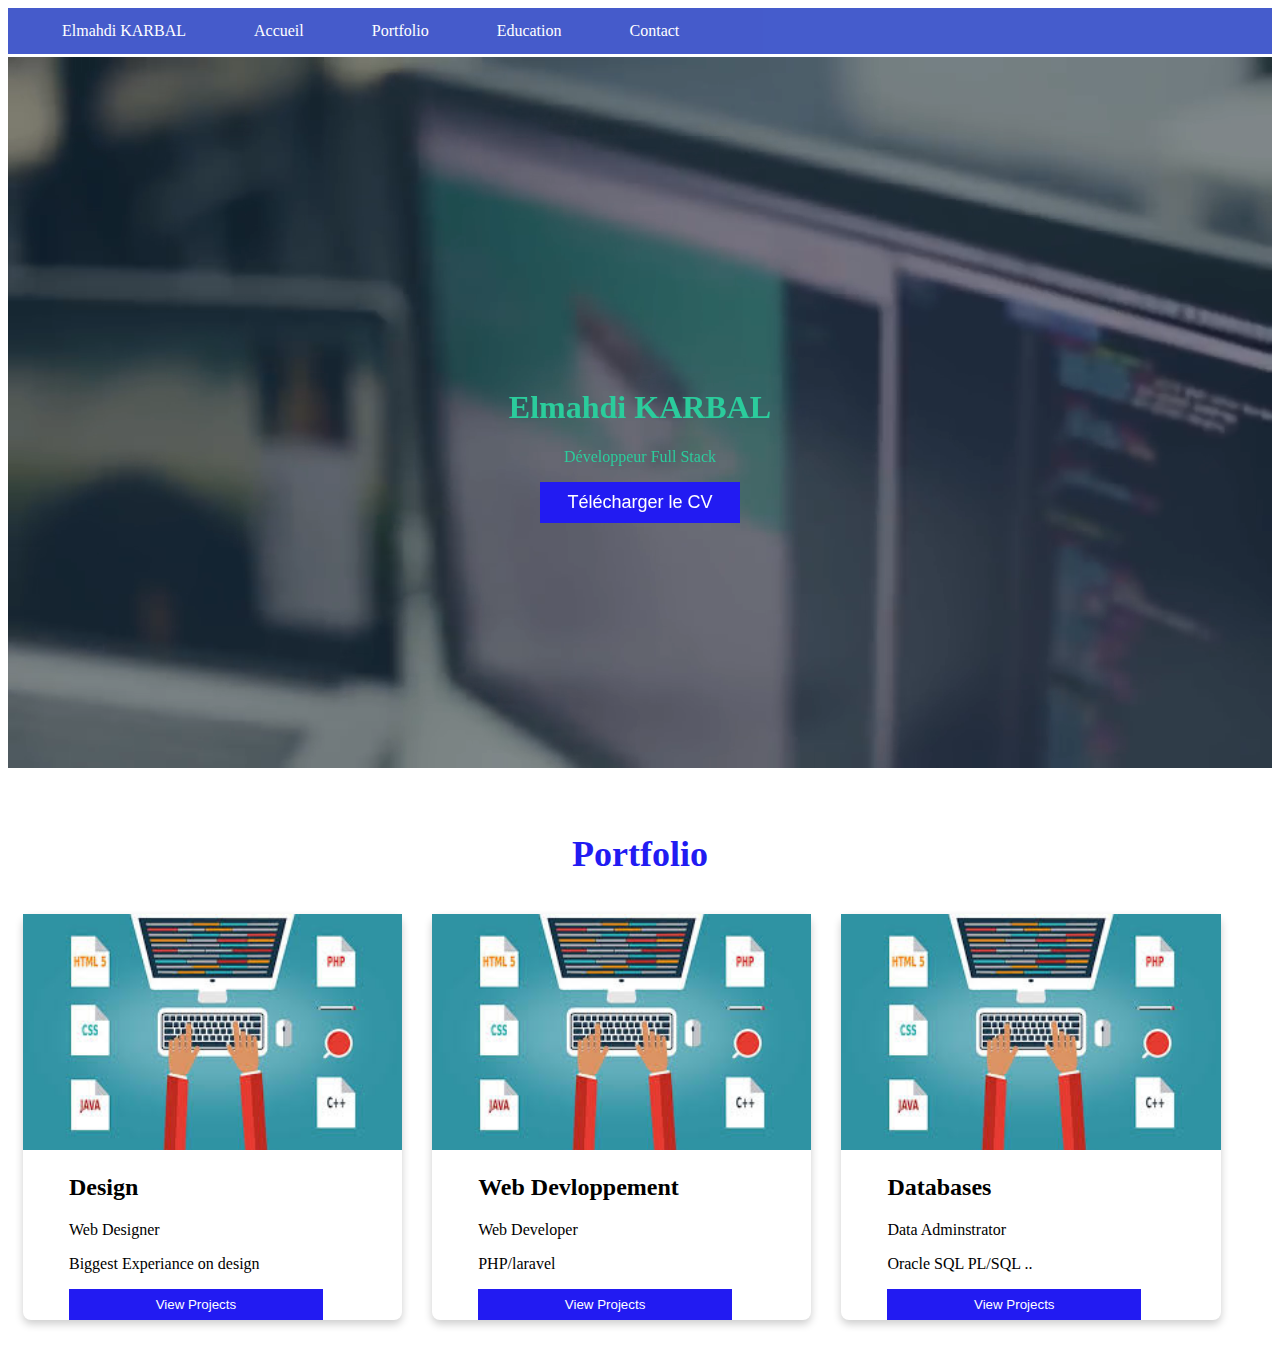
<file: HTMLCSS/index.html>
<!DOCTYPE html>
<html>
<head>
	<link rel="stylesheet" type="text/css" href="style.css">
	<meta charset="utf-8">
	<title></title>
</head>
<body>
	<header>
		<ul>
			   <li><a href="#">Elmahdi KARBAL</a></li>
			  <li><a href="#home">Accueil</a></li>
			  <li><a href="#portfolio">Portfolio</a></li>
			   <li><a href="#education">Education</a></li>
			  <li><a href="#contact">Contact</a></li>
			  
		</ul>
				<video autoplay muted loop id="myVideo">
				  <source src="vb.mp4" type="video/mp4">
				</video>
				<div class="content">
					  <h1>Elmahdi KARBAL</h1>
					  <p>Développeur Full Stack</p>
	 
	  				<button id="myBtn" > Télécharger le CV</button>
				</div>

				
	</header>
	
	<section id="portfolio">
		<h1>Portfolio</h1>
		<div class="row">
			<div class="column">
			    <div class="card">
			      <img src="images/web.jpg" alt="design" style="width:100%">
			      <div class="container">
			        <h2>Design</h2>
			       	<p>Web Designer</p>
			        <p>Biggest Experiance on design </p>
			        
			        <p><button class="button">View Projects</button></p>
			      </div>
			    </div>
			</div>
			<div class="column">
			    <div class="card">
			      <img src="images/web.jpg" alt="design2" style="width:100%">
			      <div class="container">
			        <h2>Web Devloppement</h2>
			       	<p>Web Developer</p>
			        <p>PHP/laravel </p>
			        
			        <p><button class="button">View Projects</button></p>
			      </div>
			    </div>
			</div>
			<div class="column">
			    <div class="card">
			      <img src="images/web.jpg" alt="design3" style="width:100%">
			      <div class="container">
			        <h2>Databases</h2>
			       	<p>Data Adminstrator</p>
			        <p>Oracle SQL PL/SQL ..</p>
			        
			        <p><button class="button">View Projects</button></p>
			      </div>
			    </div>
			</div>
			
		</div>

	</section>
	<section id="education"></section>
	<section id="contact"></section>


</body>
</html>
</file>
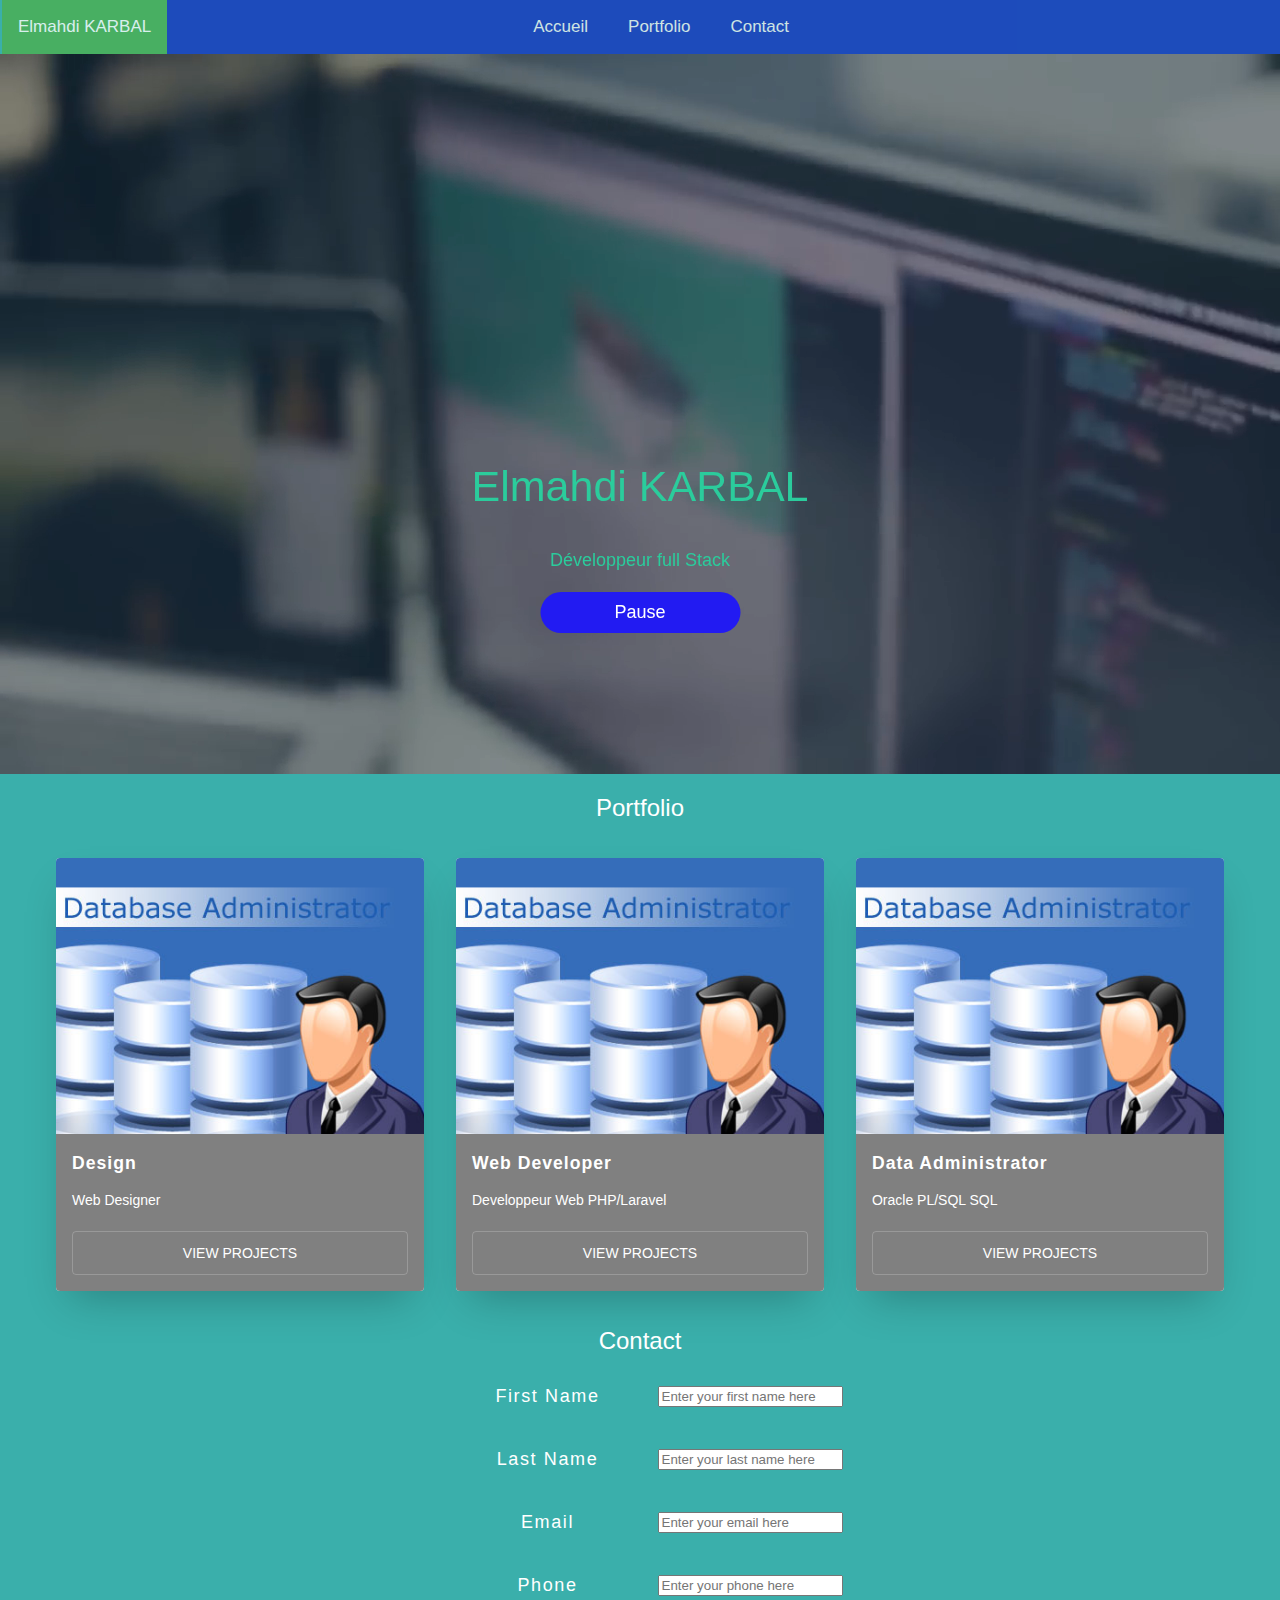
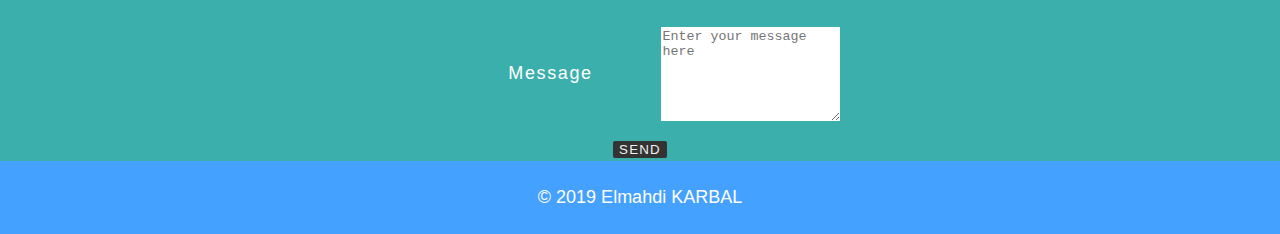
<file: HTMLCSS/index1.html>
<!DOCTYPE html>
<html>
<head>
<meta name="viewport" content="width=device-width, initial-scale=1">
<link rel="stylesheet" href="https://cdnjs.cloudflare.com/ajax/libs/font-awesome/4.7.0/css/font-awesome.min.css">

<link rel="stylesheet" type="text/css" href="st.css">
</head>
<body>

<div class="topnav" id="myTopnav">
    <a href="#"  class="active " >Elmahdi KARBAL</a>
        <a href="#home" style="margin-left:350px;">Accueil</a>
       <a href="#portfolio" style="margin-left: 8px;">Portfolio</a>
        <a href="#contact" style="margin-left: 8px;">Contact</a>
  <a href="javascript:void(0);" class="icon" onclick="myFunction()">
    <i class="fa fa-bars"></i>
  </a>
</div>
<header>
<video autoplay muted loop id="myVideo">
          <source src="vb.mp4" type="video/mp4">
</video>
<div class="content">
  <h1>Elmahdi KARBAL</h1>
  <p>Développeur full Stack</p>
  <button id="myBtn" onclick="myFunction()">Pause</button>
</div>
</header>
<section id="portfolio">
<div class="main">
  <h1>Portfolio</h1>
  <ul class="cards">
    <li class="cards_item">
      <div class="card">
        <div class="card_image"><img src="images/dba.jpg"></div>
        <div class="card_content">
          <h2 class="card_title">Design</h2>
          <p class="card_text">Web Designer</p>
          <button class="btn card_btn">View Projects</button>
        </div>
      </div>
    </li>
    <li class="cards_item">
      <div class="card">
        <div class="card_image"><img src="images/dba.jpg"></div>
        <div class="card_content">
          <h2 class="card_title">Web Developer </h2>
          <p class="card_text">Developpeur Web PHP/Laravel</p>
          <button class="btn card_btn">View Projects</button>
        </div>
      </div>
    </li>
    <li class="cards_item">
      <div class="card">
        <div class="card_image"><img src="images/dba.jpg"></div>
        <div class="card_content">
          <h2 class="card_title">Data Administrator </h2>
          <p class="card_text">Oracle PL/SQL SQL </p>
          <button class="btn card_btn">View Projects</button>
        </div>
      </div>
    </li>
    </section>
    <section id="contact">
      <h1>Contact</h1>
      <center>
          <form>
          <ul class="flex-outer">
            <li>
              <label for="first-name">First Name</label>
              <input type="text" id="first-name" placeholder="Enter your first name here">
            </li>
            <li>
              <label for="last-name" >Last Name</label>
              <input type="text" id="last-name" rows="4"  placeholder="Enter your last name here">
            </li>
            <li>
              <label for="email">Email</label>
              <input type="email" id="email" placeholder="Enter your email here">
            </li>
            <li>
              <label for="phone">Phone</label>
              <input type="tel" id="phone" placeholder="Enter your phone here">
            </li>
            <li>
              <label for="message">Message</label>
              <textarea rows="6" id="message" placeholder="Enter your message here"></textarea>
            </li>
            
            <li>
              <button type="submit" >Send</button></center> 
            </li>
          </ul>
        </form>
    </section>
    <footer>
        <p>© 2019 Elmahdi KARBAL</p>

    </footer>
       


<script>
function myFunction() {
  var x = document.getElementById("myTopnav");
  if (x.className === "topnav") {
    x.className += " responsive";
  } else {
    x.className = "topnav";
  }
}
</script>

</body>
</html>
</file>
<file: HTMLCSS/style.css>
ul {
  list-style-type: none;
  margin: 0;
  overflow: hidden;
  background-color:#1733BF;
  opacity: 80%;
  padding: 0;
  width: 100%;
  text-align: center;
  position: relative;
  margin-bottom: 3px;

}

li {
  float: left;
   margin-left:40px;
}

li a {
  display: block;
  color: white;
  text-align: center;
  padding: 14px ;
  text-decoration: none;
}



li a:hover {
  background-color: #68AD84;
}
#myVideo {
  right: 0;
  bottom: 0;
  width: 100%;
  height: 100%;
  display: flex;

}
.content {
  position: relative;
  bottom: 400px;
  color: #f1f1f1;
  width: 100%;
  text-align: center;
}
.content h1,
.content p {
	color: #2BCC9C;
}

#myBtn {
  width: 200px;
  font-size: 18px;
  padding: 10px;
  border: none;
  background: #221BF2;
  color: #fff;
  cursor: pointer;
  text-align: center;
}

#myBtn:hover {
  background: #ddd;
  color: blue;
}
.column {
    float: left;
    width: 30%;
    padding: 
    margin-bottom: 16px;
    padding: 15px;


}

.card {
    box-shadow: 0 4px 8px 0 rgba(0, 0, 0, 0.2);
    border-radius: 8px;
}
.container {
    padding: 0 16px;
    margin-left: 30px;
}

.title {
    color: grey;
}

.button {
    border: none;
    outline: 0;
    display: inline-block;
    padding: 8px;
    color: white;
    background-color: #221BF2;
    text-align: center;
    cursor: pointer;
    width: 80%;
}

.button:hover {
    background-color:#2A2D78 ;
}
.cards{
    margin-left: 15em;
}
#portfolio h1{
	text-align: center;
	color:  #221BF2;
	font-size: 36px;
	margin-top: -90px;
}
</file>
<file: HTMLCSS/st.css>
body {
  margin: 0;
  font-family: tahoma;
}

.topnav {
  overflow: hidden;
  background-color: #1733BF;
  justify-content: center;
  margin-left: 2px;
  opacity: 80%;

}

.topnav a {
  float: left;
  display: block;
  color: #f2f2f2;
  text-align: center;
  padding: 14px 16px;
  text-decoration: none;
  font-size: 17px;
  justify-content: center;
  

}

.topnav a:hover {
  background-color: #118027;
  color: black;
}

.topnav a.active {
  background-color: #4CAF50;
  color: white;
}

.topnav .icon {
  display: none;
}

@media screen and (max-width: 600px) {
  .topnav a:not(:first-child) {display: none;}
  .topnav a.icon {
    float: right;
    display: block;
  }
}

@media screen and (max-width: 600px) {
  .topnav.responsive {position: relative;}
  .topnav.responsive .icon {
    position: absolute;
    right: 0;
    top: 0;
  }
  .topnav.responsive a {
    float: none;
    display: block;
    text-align: left;
  }
}
#myVideo {
  right: 0;
  bottom: 0;
  width: 100%;
  height: 100%;
  display: flex;
}
.content {
justify-content: center;
 position: absolute;
  bottom: 400px;
  color: #f1f1f1;
  display: inline-block;
  top: 50%;
  left: 50%;
  transform: translate(-50%,-50%);
  text-align: center;
}
.content h1,
.content p {
  color: #2BCC9C;
  justify-content: center;
}
.content h1{
  font-size: 43px;
}

#myBtn {
  justify-content: center;
  border-radius: 30px;
  width: 200px;
  font-size: 18px;
  padding: 10px;
  border: none;
  background: #221BF2;
  color: #fff;
  cursor: pointer;
  text-align: center;
}

#myBtn:hover {
  background: #ddd;
  color: blue;
}


*,
*::before,
*::after {
  box-sizing: border-box;
  justify-content: center;
}

html {
  background-color: #ecf9ff;
}

body {
  color: #272727;
  font-family: 'Quicksand', serif;
  font-style: normal;
  font-weight: 400;
  letter-spacing: 0;
  
}

.main{
  max-width: 1200px;
  margin: 0 auto;
}

h1 {
    font-size: 24px;
    font-weight: 400;
    text-align: center;
}

img {
  height: auto;
  max-width: 100%;
  vertical-align: middle;
}

.btn {
  color: #ffffff;
  padding: 0.8rem;
  font-size: 14px;
  text-transform: uppercase;
  border-radius: 4px;
  font-weight: 400;
  display: block;
  width: 100%;
  cursor: pointer;
  border: 1px solid rgba(255, 255, 255, 0.2);
  background: transparent;
}

.btn:hover {
  background-color: #2A4CF7;
}

.cards {
  display: flex;
  flex-wrap: wrap;
  list-style: none;
  margin: 0;
  padding: 0;
}

.cards_item {
  display: flex;
  padding: 1rem;
}

@media (min-width: 40rem) {
  .cards_item {
    width: 50%;
  }
}

@media (min-width: 56rem) {
  .cards_item {
    width: 33.3333%;
  }
}

.card {
  background-color: white;
  border-radius: 0.25rem;
  box-shadow: 0 20px 40px -14px rgba(0, 0, 0, 0.25);
  display: flex;
  flex-direction: column;
  overflow: hidden;
}

.card_content {
  padding: 1rem;
  background: grey;
}

.card_title {
  color: #ffffff;
  font-size: 1.1rem;
  font-weight: 700;
  letter-spacing: 1px;
  text-transform: capitalize;
  margin: 0px;
}

.card_text {
  color: #ffffff;
  font-size: 0.875rem;
  line-height: 1.5;
  margin-bottom: 1.25rem;    
  font-weight: 400;
}
.made_by{
  font-weight: 400;
  font-size: 13px;
  margin-top: 35px;
  text-align: center;
}


.container {
  width: 80%;
  max-width: 1200px;
  margin: 0 auto;
}

.container  {
  box-sizing: border-box;
}

.flex-outer,
.flex-inner {
  list-style-type: none;
  padding: 0;
}

.flex-outer {
  max-width: 800px;
  margin: 0 auto;
}

.flex-outer li{
  display: flex;
  flex-wrap: wrap;
  align-items: center;
}



.flex-outer > li:not(:last-child) {
  margin-bottom: 20px;
}

.flex-outer li label,
.flex-outer li p {
  padding: 8px;

  letter-spacing: .09em;
 
}
body {
  font: normal 18px/1.5 "Fira Sans", "Helvetica Neue", sans-serif;
  background: #3AAFAB;
  color: #fff;
 
}
.flex-outer > li > label,
.flex-outer li p {
  flex: 1 0 120px;
  max-width: 220px;
  justify-content: center;
}

.flex-outer > li > label ,
{
  flex: 1 0 220px;
  justify-content: center;
}

.flex-outer li p {
  margin: 0;
}


.flex-outer li textarea {
  
  border: none;
  justify-content: center;
}

.flex-outer li button {
  border: none;
  background: #333;
  color: #f2f2f2;
  text-transform: uppercase;
  letter-spacing: .09em;
  border-radius: 2px;
}

footer {
  background-color: #3AAFAB;
  margin-top: 3px;
    display: flex;
    justify-content: center;
    padding: 5px;
    background-color: #45a1ff;
    color: #fff;
}
</file>
